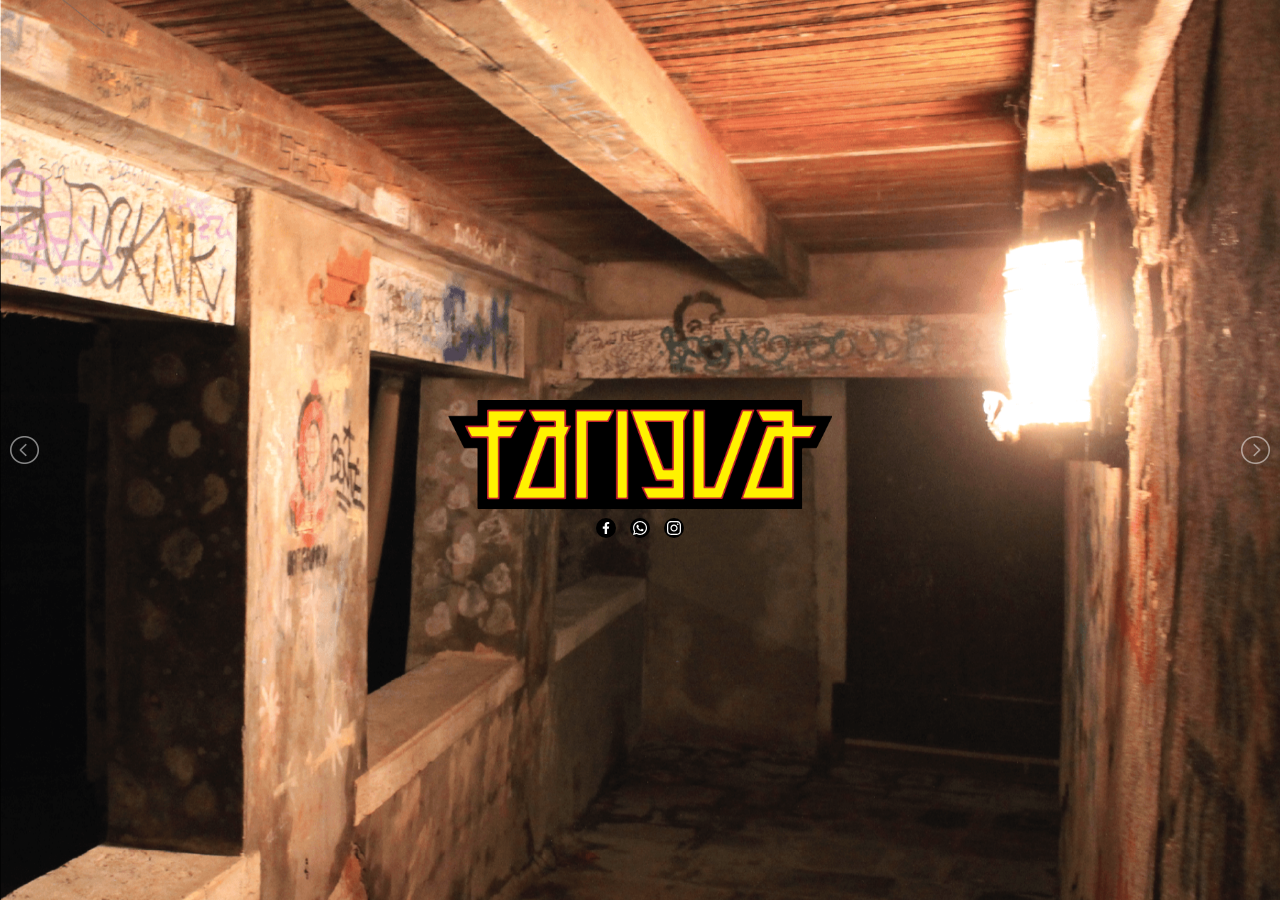
<file: index.html>
<!DOCTYPE html>
<html lang="es">

<head>
    <meta charset="UTF-8">
    <meta name="viewport" content="width=device-width, initial-scale=1.0">
    <link type="text/css" href="css/estilos.css" rel="stylesheet">
    <link rel="icon" type="image/png" href="images/favicon.png">
    <link rel="stylesheet" href="fonts/cour.ttf" />
    <link rel="stylesheet" href="fonts/courier-10-bt-bold.ttf" />
    <!--    LIGHTSLIDER-->
    <link type="text/css" href="css/lightslider.min.css" rel="stylesheet">
    <script type="text/javascript" src="js/all.min.js"></script>
    <script type="text/javascript" src="js/jquery-3.4.1.min.js"></script>
    <script type="text/javascript" src="js/lightslider.min.js"></script>
    <script type="text/javascript" src="js/custom.js"></script>

    <title>Farigua</title>
</head>

<body>

    <div class="banner">

        <div class="logo">
            <a href="proyectos.html"><img alt="farigua" src="images/logo.png"></a>
            <div class="redes-index">
                <a href="https://www.facebook.com/people/Farigua-Fernando/100008269743313" target="_blank"><i class="fab fa-facebook-f"></i></a>
                <a href="https://web.whatsapp.com/" target="_blank"><i class="fab fa-whatsapp"></i></a>
                <a href="https://www.instagram.com/?hl=es-la" target="_blank"><i class="fab fa-instagram"></i></a>
            </div>
        </div>

        <ul id="lightSlider">
            <li>
                <a href="#">
                    <div class="slide1">
                    </div>
                </a>
            </li>
            <li>
                <a href="#">
                    <div class="slide2">
                    </div>
                </a>
            </li>
            <li>
                <a href="#">
                    <div class="slide3">
                    </div>
                </a>
            </li>
            <li>
                <a href="#">
                    <div class="slide4">
                    </div>
                </a>
            </li>
        </ul>
    </div>

</body>

</html>
</file>
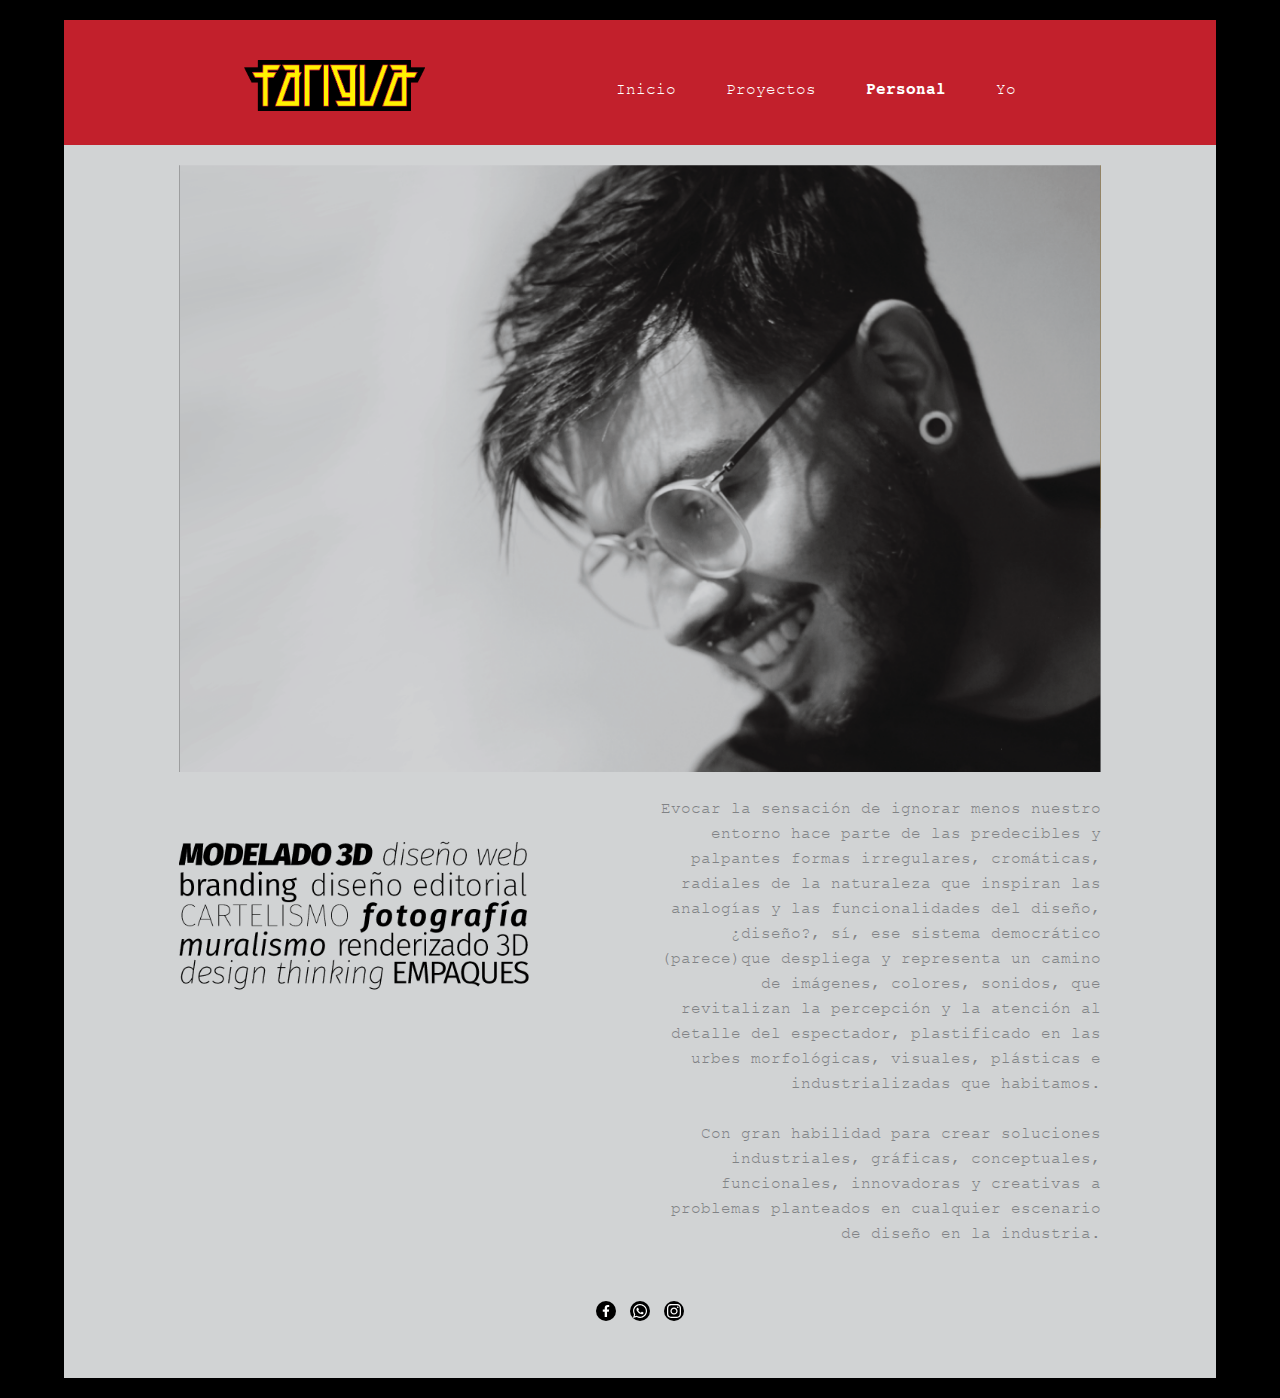
<file: personal.html>
<!DOCTYPE html>
<html lang="es">

<head>
    <meta charset="UTF-8">
    <meta name="viewport" content="width=device-width, initial-scale=1.0">
    <link type="text/css" href="css/estilos.css" rel="stylesheet">
    <link rel="icon" type="image/png" href="images/favicon.png">
    <!--    LIGHTSLIDER-->
    <link type="text/css" href="css/lightslider.min.css" rel="stylesheet">
    <script type="text/javascript" src="js/all.min.js"></script>
    <script type="text/javascript" src="js/jquery-3.4.1.min.js"></script>
    <script type="text/javascript" src="js/lightslider.min.js"></script>
    <script type="text/javascript" src="js/custom.js"></script>

    <title>Farigua</title>
</head>

<body>
    <div class="contenedor-proyectos">
        <header>
            <div class="logo-header">
                <a href="index.html"><img src="images/logo.png"></a>
            </div>
            <div class="menu">
                <ul>
                    <li><a href="index.html">Inicio </a></li>
                    <li><a href="proyectos.html"> Proyectos</a></li>
                    <li><a class="active" href="personal.html">Personal</a></li>
                    <li><a href="yo.html">Yo</a></li>
                </ul>
            </div>
        </header>
        <section class="contenedor1">
            <div class="foto1">
                <img src="images/foto1.png">
            </div>
            <div class="columna1 tags">
                <img src="images/tags.png" alt="Tags">
            </div>
            <div class="columna2 descripcion">
                Evocar la sensación de ignorar menos nuestro entorno hace parte de las predecibles y palpantes formas irregulares, cromáticas, radiales de la naturaleza que inspiran las analogías y las funcionalidades
                del diseño, ¿diseño?, sí, ese sistema democrático (parece)que despliega y representa un camino de imágenes, colores, sonidos, que revitalizan la percepción y la atención al detalle del espectador, plastificado en las urbes morfológicas, visuales, plásticas e industrializadas que habitamos.<br /><br />

                Con gran habilidad para crear soluciones industriales, gráficas, conceptuales, funcionales, innovadoras y creativas a problemas planteados en cualquier escenario de diseño en la industria.

            </div>
        </section>
        <footer>
            <div class="redes">
                <a href="https://www.facebook.com/people/Farigua-Fernando/100008269743313" target="_blank"><i class="fab fa-facebook-f"></i></a>
                <a href="https://web.whatsapp.com/" target="_blank"><i class="fab fa-whatsapp"></i></a>
                <a href="https://www.instagram.com/?hl=es-la" target="_blank"><i class="fab fa-instagram"></i></a>
            </div>
        </footer>
    </div>
</body>

</html>
</file>
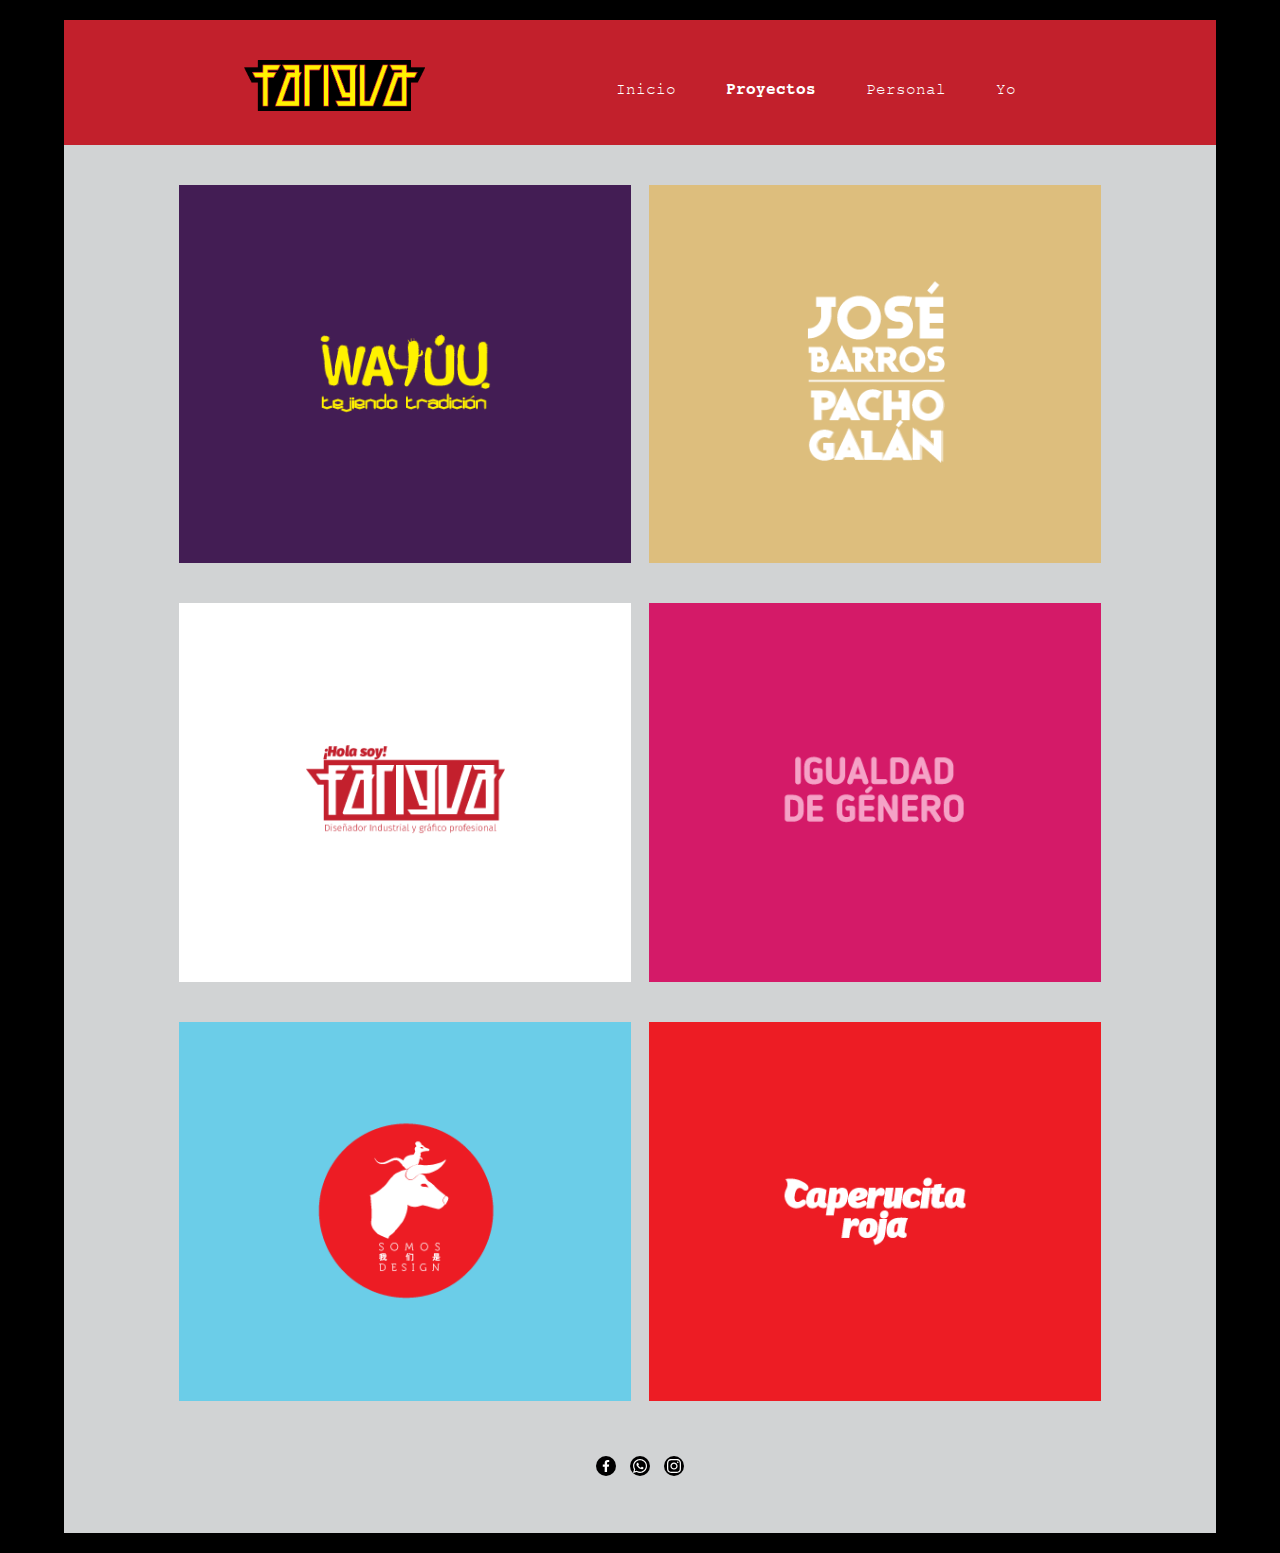
<file: proyectos.html>
<!DOCTYPE html>
<html lang="es">

<head>
    <meta charset="UTF-8">
    <meta name="viewport" content="width=device-width, initial-scale=1.0">
    <link type="text/css" href="css/estilos.css" rel="stylesheet">
    <link rel="icon" type="image/png" href="images/favicon.png">
    <!--    LIGHTSLIDER-->
    <link type="text/css" href="css/lightslider.min.css" rel="stylesheet">
    <script type="text/javascript" src="js/all.min.js"></script>
    <script type="text/javascript" src="js/jquery-3.4.1.min.js"></script>
    <script type="text/javascript" src="js/lightslider.min.js"></script>
    <script type="text/javascript" src="js/custom.js"></script>

    <title>Farigua</title>
</head>

<body>
    <div class="contenedor-proyectos">
        <header>
            <div class="logo-header">
                <a href="index.html"><img src="images/logo.png"></a>
            </div>
            <div class="menu">
                <ul>
                    <li><a href="index.html">Inicio </a></li>
                    <li><a class="active" href="proyectos.html"> Proyectos</a></li>
                    <li><a href="personal.html">Personal</a></li>
                    <li><a href="yo.html">Yo</a></li>
                </ul>
            </div>
        </header>
        <section class="contenedor1">
            <div class="columna1 trabajo1">
                <a href="trabajo1.html"><img src="images/proyectos/wayuu-portada.png" alt="Wayuu"></a>
            </div>
            <div class="columna2 trabajo2">
                <a href="trabajo2.html"> <img src="images/proyectos/discos-portada.png" alt="José Barros"></a>
            </div>
            <div class="columna1 trabajo3">
                <a href="trabajo3.html"> <img src="images/proyectos/logo-portada.png" alt="Farigua"></a>
            </div>
            <div class="columna2 trabajo4">
                <a href="trabajo4.html"><img src="images/proyectos/igualdad-potada.png" alt="Igualdad"></a>
            </div>
            <div class="columna1 trabajo5">
                <a href="trabajo5.html"> <img src="images/proyectos/bolsos-portada.png" alt="Bolsos"></a>
            </div>
            <div class="columna2 trabajo6">
                <a href="trabajo6.html"> <img src="images/proyectos/caperucita-portada.png" alt="Caperucita"></a>
            </div>
        </section>
        <footer>
            <div class="redes">
                <a href="https://www.facebook.com/people/Farigua-Fernando/100008269743313" target="_blank"><i class="fab fa-facebook-f"></i></a>
                <a href="https://web.whatsapp.com/" target="_blank"><i class="fab fa-whatsapp"></i></a>
                <a href="https://www.instagram.com/?hl=es-la" target="_blank"><i class="fab fa-instagram"></i></a>
            </div>
        </footer>
    </div>
</body>

</html>
</file>
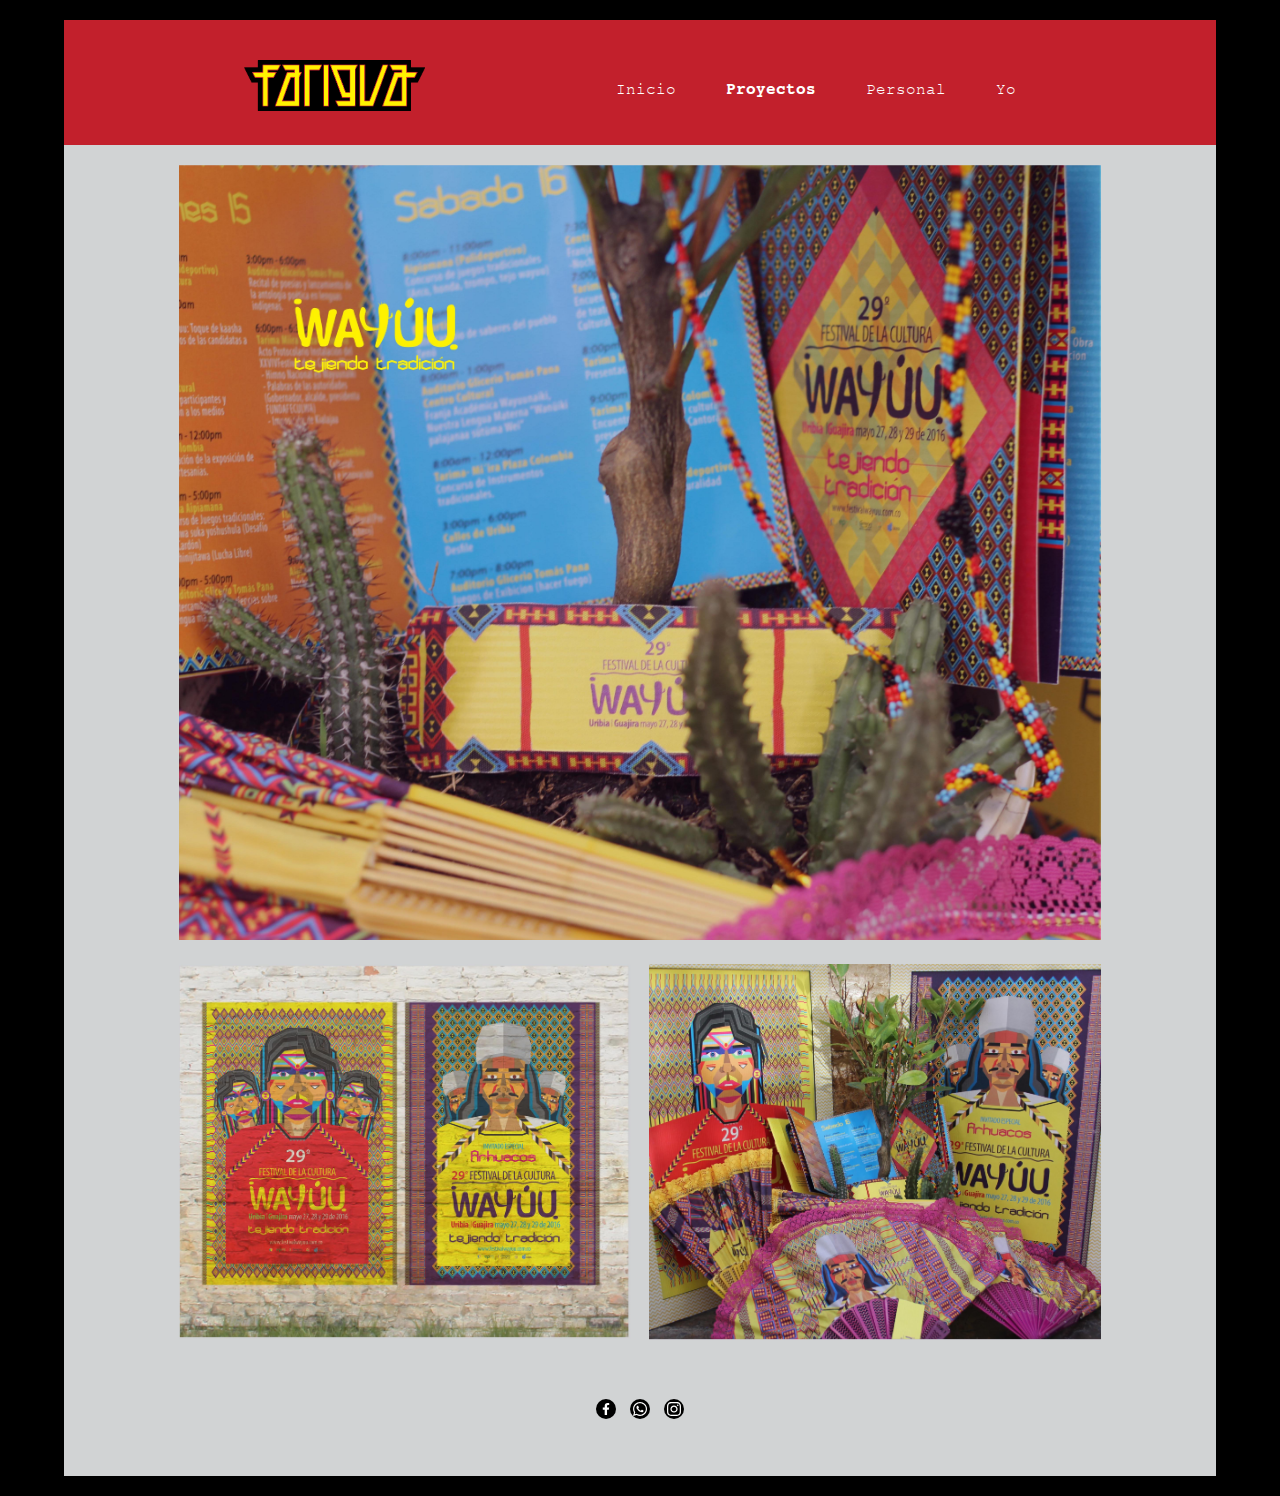
<file: trabajo1.html>
<!DOCTYPE html>
<html lang="es">

<head>
    <meta charset="UTF-8">
    <meta name="viewport" content="width=device-width, initial-scale=1.0">
    <link type="text/css" href="css/estilos.css" rel="stylesheet">
    <link rel="icon" type="image/png" href="images/favicon.png">
    <!--    LIGHTSLIDER-->
    <link type="text/css" href="css/lightslider.min.css" rel="stylesheet">
    <script type="text/javascript" src="js/all.min.js"></script>
    <script type="text/javascript" src="js/jquery-3.4.1.min.js"></script>
    <script type="text/javascript" src="js/lightslider.min.js"></script>
    <script type="text/javascript" src="js/custom.js"></script>

    <title>Farigua</title>
</head>

<body>
    <div class="contenedor-proyectos">
        <header>
            <div class="logo-header">
                <a href="index.html"><img src="images/logo.png"></a>
            </div>
            <div class="menu">
                <ul>
                    <li><a href="index.html">Inicio </a></li>
                    <li><a class="active" href="proyectos.html"> Proyectos</a></li>
                    <li><a href="personal.html">Personal</a></li>
                    <li><a href="yo.html">Yo</a></li>
                </ul>
            </div>
        </header>
        <section class="contenedor1">
            <div class="imagengrande1">
                <img src="images/proyectos/wayyuu001.jpg">
            </div>
            <div class="columna1 muestra1">
                <img src="images/proyectos/wayyuu002.jpg" alt="Wayuu">
            </div>
            <div class="columna2 muestra2">
                <img src="images/proyectos/wayyuu003.jpg" alt="Wayuu">
            </div>
        </section>
        <footer>
            <div class="redes">
                <a href="https://www.facebook.com/people/Farigua-Fernando/100008269743313" target="_blank"><i class="fab fa-facebook-f"></i></a>
                <a href="https://web.whatsapp.com/" target="_blank"><i class="fab fa-whatsapp"></i></a>
                <a href="https://www.instagram.com/?hl=es-la" target="_blank"><i class="fab fa-instagram"></i></a>
            </div>
        </footer>
    </div>
</body>

</html>
</file>
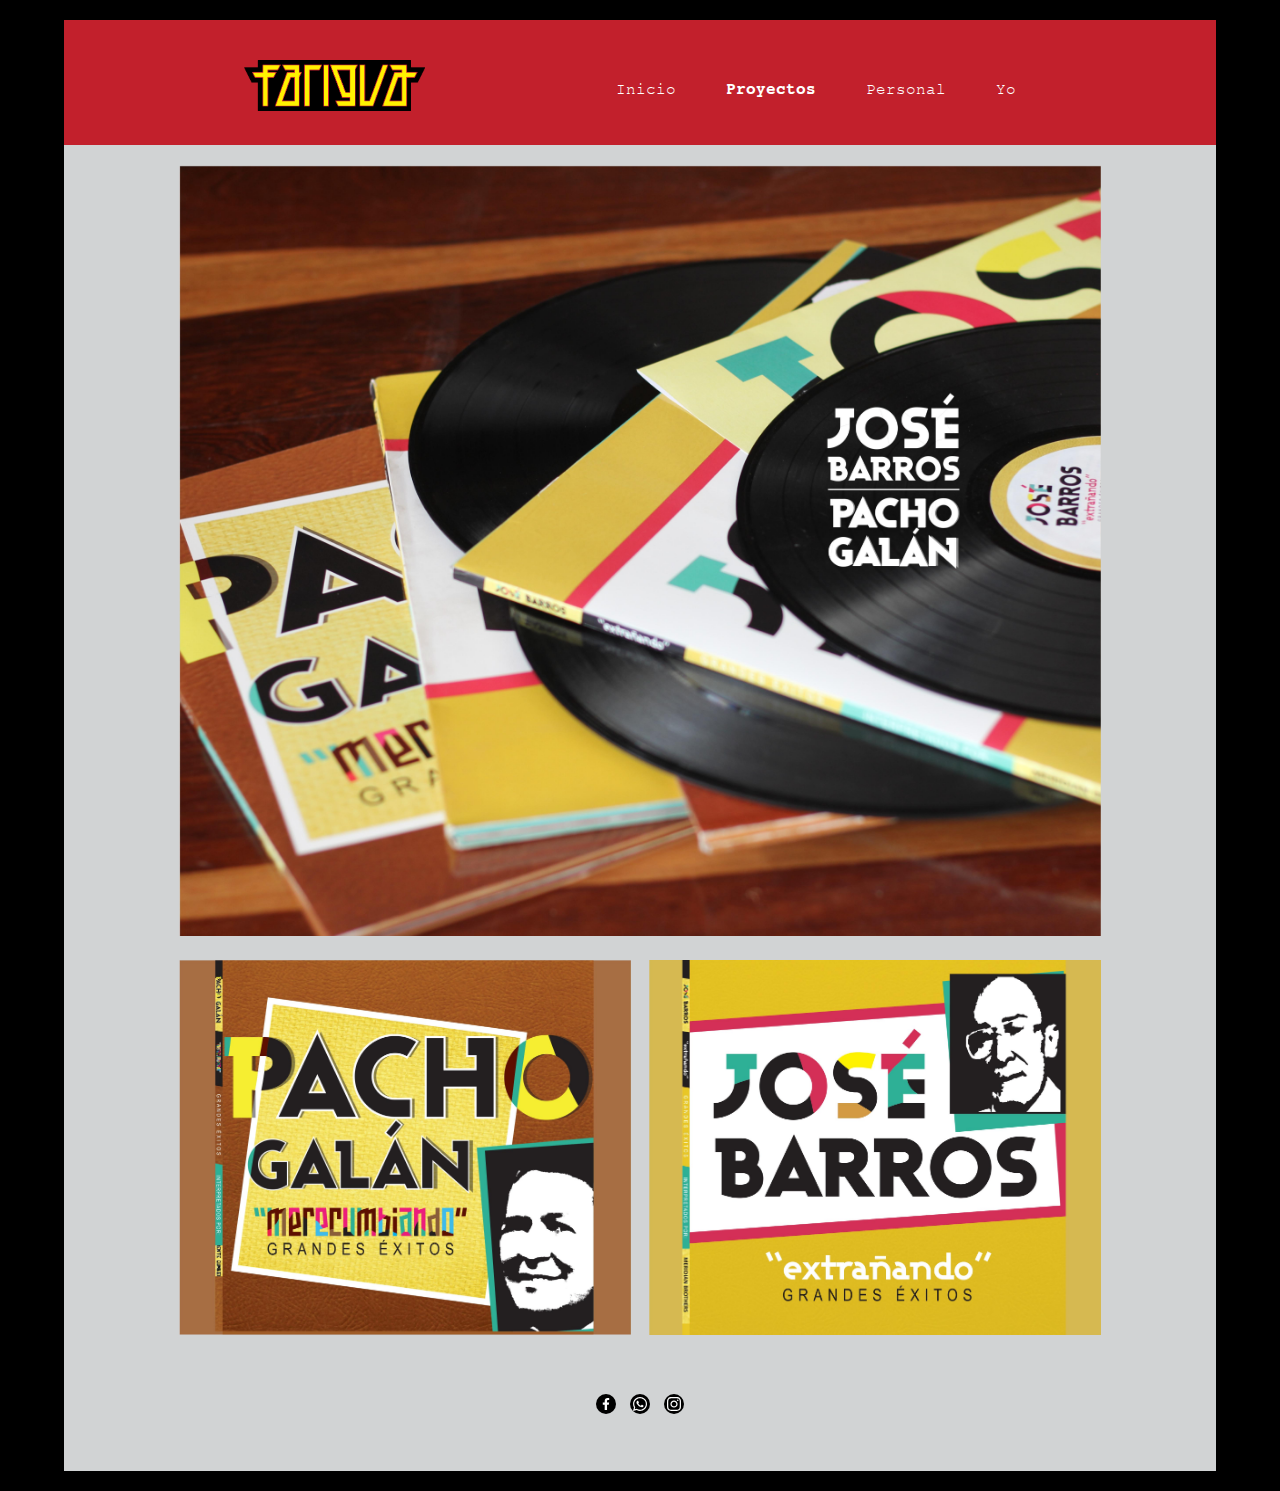
<file: trabajo2.html>
<!DOCTYPE html>
<html lang="es">

<head>
    <meta charset="UTF-8">
    <meta name="viewport" content="width=device-width, initial-scale=1.0">
    <link type="text/css" href="css/estilos.css" rel="stylesheet">
    <link rel="icon" type="image/png" href="images/favicon.png">
    <!--    LIGHTSLIDER-->
    <link type="text/css" href="css/lightslider.min.css" rel="stylesheet">
    <script type="text/javascript" src="js/all.min.js"></script>
    <script type="text/javascript" src="js/jquery-3.4.1.min.js"></script>
    <script type="text/javascript" src="js/lightslider.min.js"></script>
    <script type="text/javascript" src="js/custom.js"></script>

    <title>Farigua</title>
</head>

<body>
    <div class="contenedor-proyectos">
        <header>
            <div class="logo-header">
                <a href="index.html"><img src="images/logo.png"></a>
            </div>
            <div class="menu">
                <ul>
                    <li><a href="index.html">Inicio </a></li>
                    <li><a class="active" href="proyectos.html"> Proyectos</a></li>
                    <li><a href="personal.html">Personal</a></li>
                    <li><a href="yo.html">Yo</a></li>
                </ul>
            </div>
        </header>
        <section class="contenedor1">
            <div class="imagengrande2">
                <img src="images/proyectos/discos001.jpg">
            </div>
            <div class="columna1 muestra1-proy2">
                <img src="images/proyectos/discos002.jpg" alt="discos">
            </div>
            <div class="columna2 muestra2-proy2">
                <img src="images/proyectos/discos003.jpg" alt="discos">
            </div>
        </section>
        <footer>
            <div class="redes">
                <a href="https://www.facebook.com/people/Farigua-Fernando/100008269743313" target="_blank"><i class="fab fa-facebook-f"></i></a>
                <a href="https://web.whatsapp.com/" target="_blank"><i class="fab fa-whatsapp"></i></a>
                <a href="https://www.instagram.com/?hl=es-la" target="_blank"><i class="fab fa-instagram"></i></a>
            </div>
        </footer>
    </div>
</body>

</html>
</file>
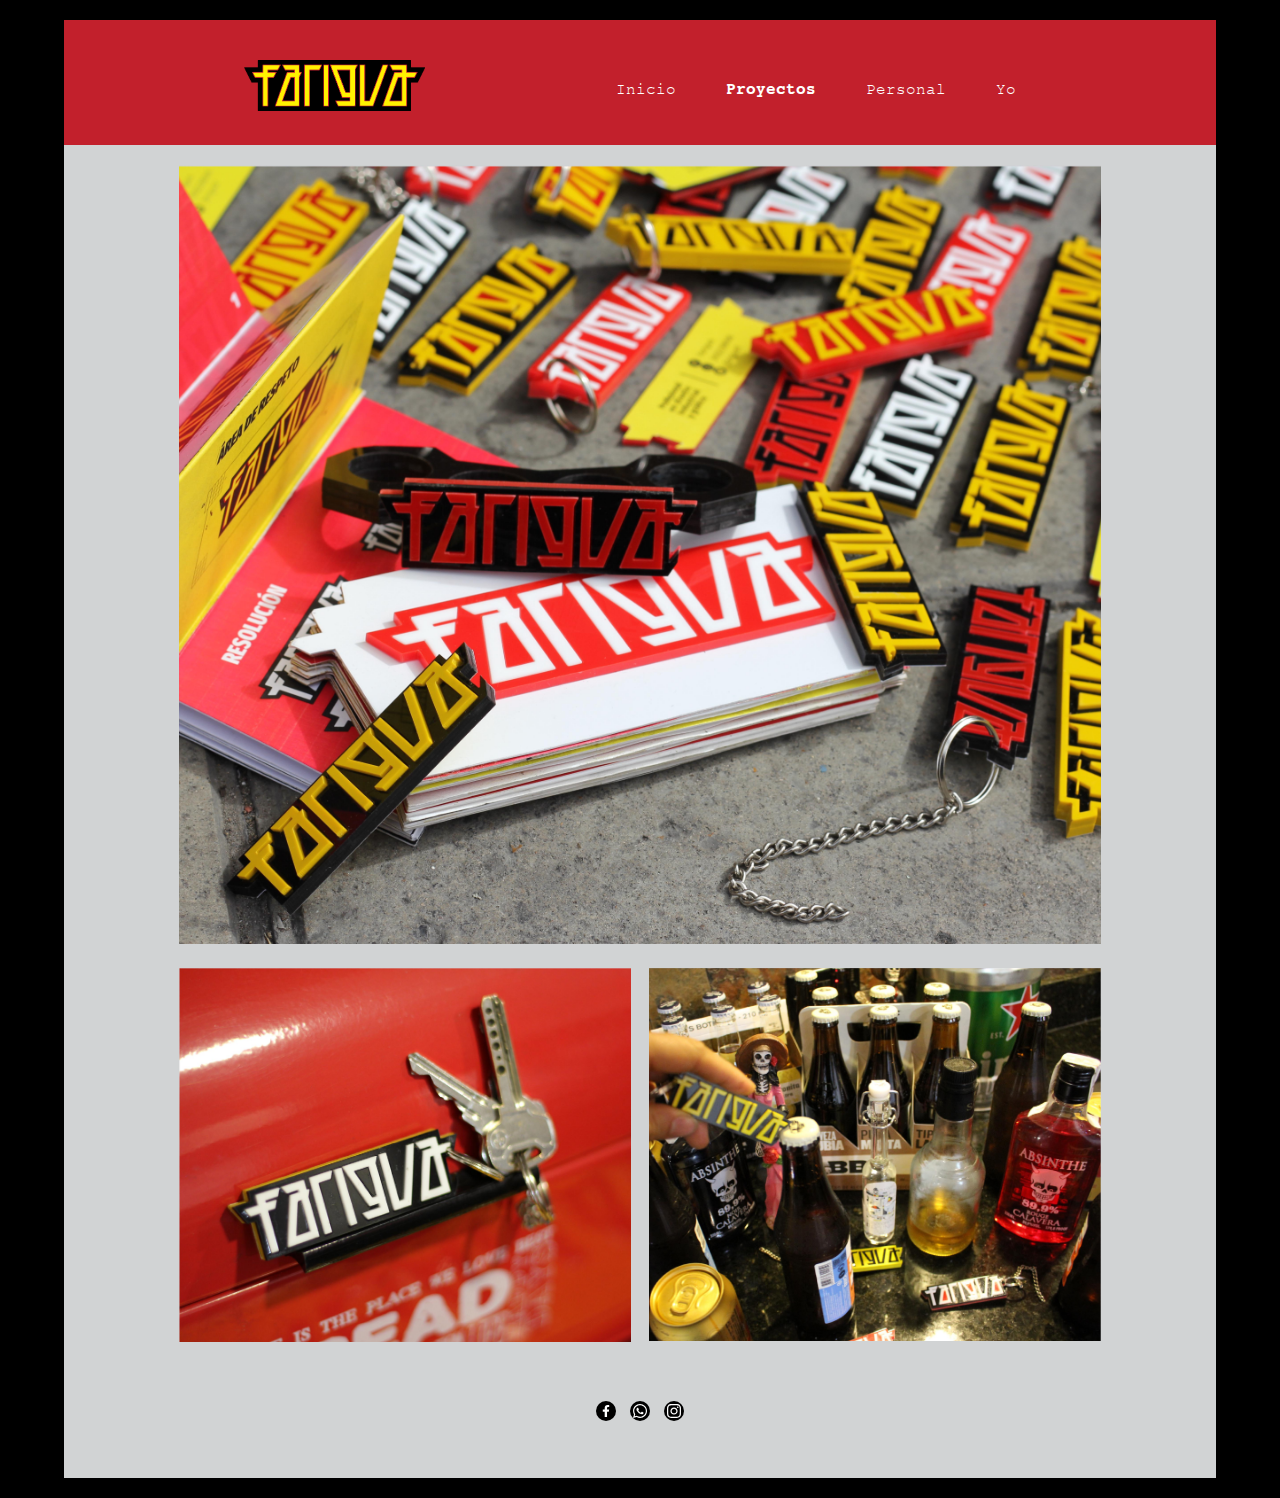
<file: trabajo3.html>
<!DOCTYPE html>
<html lang="es">

<head>
    <meta charset="UTF-8">
    <meta name="viewport" content="width=device-width, initial-scale=1.0">
    <link type="text/css" href="css/estilos.css" rel="stylesheet">
    <link rel="icon" type="image/png" href="images/favicon.png">
    <!--    LIGHTSLIDER-->
    <link type="text/css" href="css/lightslider.min.css" rel="stylesheet">
    <script type="text/javascript" src="js/all.min.js"></script>
    <script type="text/javascript" src="js/jquery-3.4.1.min.js"></script>
    <script type="text/javascript" src="js/lightslider.min.js"></script>
    <script type="text/javascript" src="js/custom.js"></script>

    <title>Farigua</title>
</head>

<body>
    <div class="contenedor-proyectos">
        <header>
            <div class="logo-header">
                <a href="index.html"><img src="images/logo.png"></a>
            </div>
            <div class="menu">
                <ul>
                    <li><a href="index.html">Inicio </a></li>
                    <li><a class="active" href="proyectos.html"> Proyectos</a></li>
                    <li><a href="personal.html">Personal</a></li>
                    <li><a href="yo.html">Yo</a></li>
                </ul>
            </div>
        </header>
        <section class="contenedor1">
            <div class="imagengrande3">
                <img src="images/proyectos/farigua001.jpg">
            </div>
            <div class="columna1 muestra1-proy3">
                <img src="images/proyectos/farigua002.jpg">
            </div>
            <div class="columna2 muestra2-proy3">
                <img src="images/proyectos/farigua003.jpg">
            </div>
        </section>
        <footer>
            <div class="redes">
                <a href="https://www.facebook.com/people/Farigua-Fernando/100008269743313" target="_blank"><i class="fab fa-facebook-f"></i></a>
                <a href="https://web.whatsapp.com/" target="_blank"><i class="fab fa-whatsapp"></i></a>
                <a href="https://www.instagram.com/?hl=es-la" target="_blank"><i class="fab fa-instagram"></i></a>
            </div>
        </footer>
    </div>
</body></html>
</file>
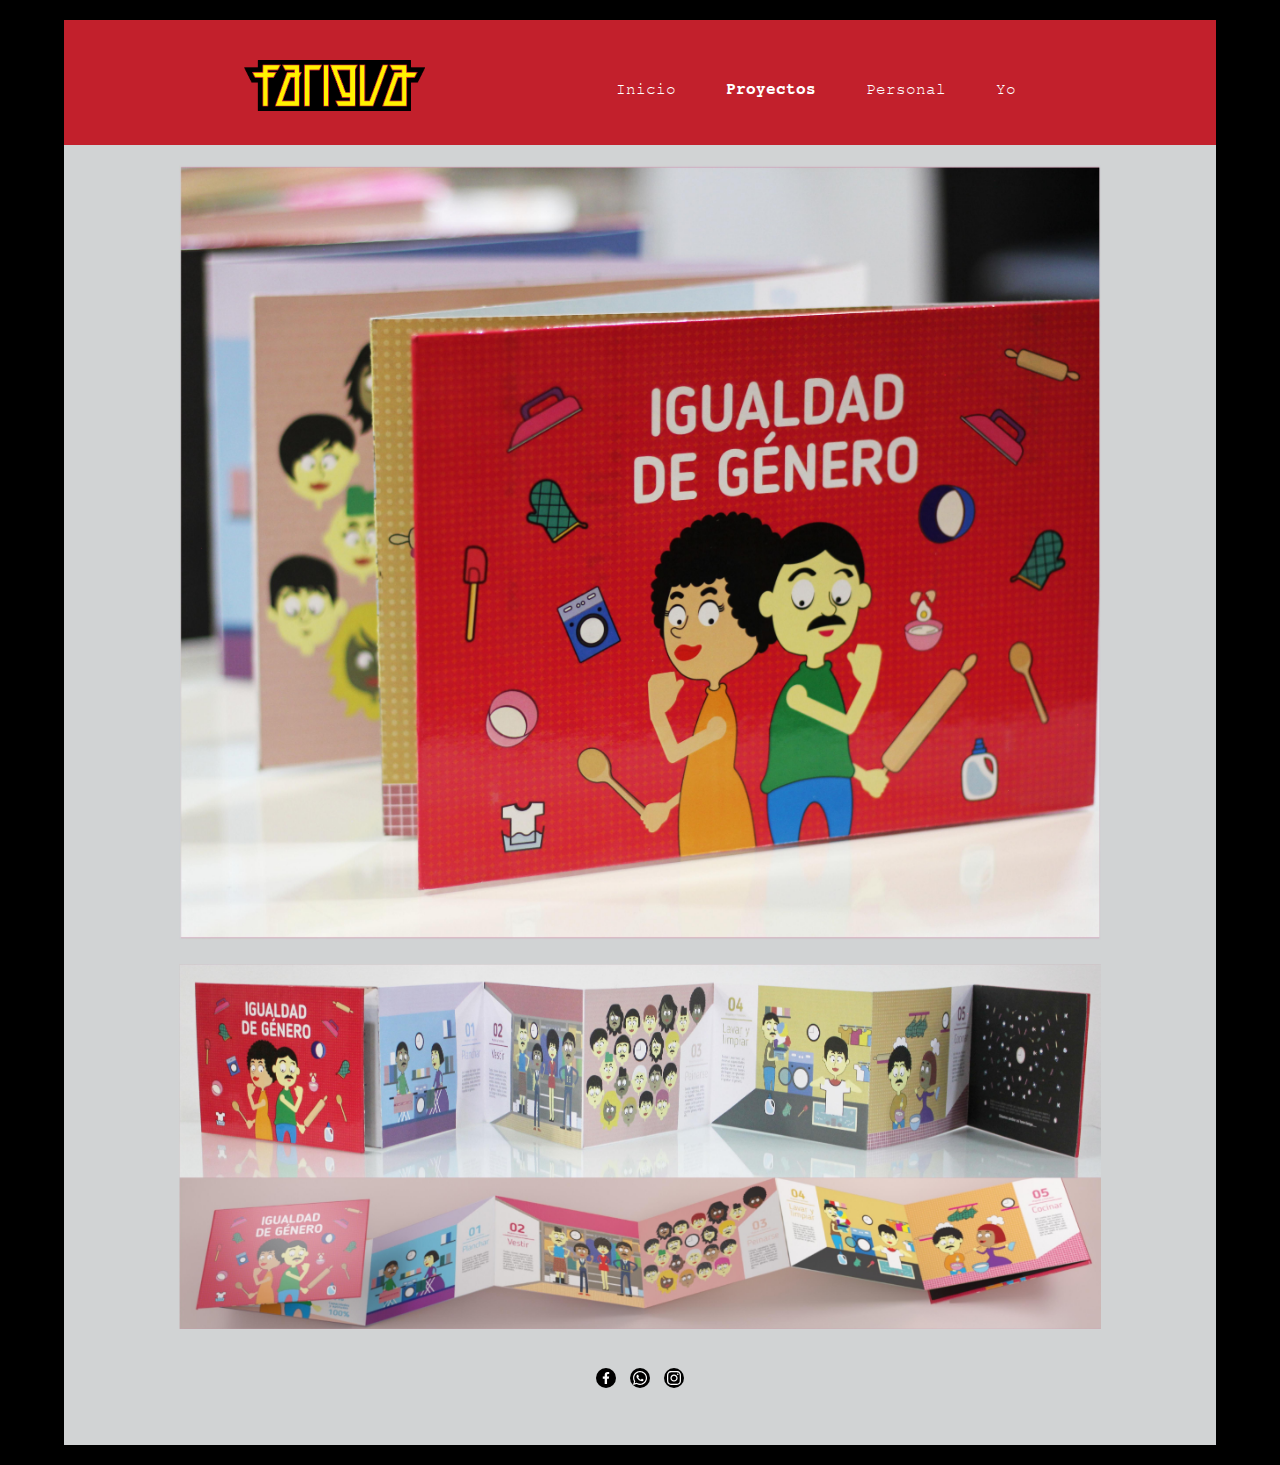
<file: trabajo4.html>
<!DOCTYPE html>
<html lang="es">

<head>
    <meta charset="UTF-8">
    <meta name="viewport" content="width=device-width, initial-scale=1.0">
    <link type="text/css" href="css/estilos.css" rel="stylesheet">
    <link rel="icon" type="image/png" href="images/favicon.png">
    <!--    LIGHTSLIDER-->
    <link type="text/css" href="css/lightslider.min.css" rel="stylesheet">
    <script type="text/javascript" src="js/all.min.js"></script>
    <script type="text/javascript" src="js/jquery-3.4.1.min.js"></script>
    <script type="text/javascript" src="js/lightslider.min.js"></script>
    <script type="text/javascript" src="js/custom.js"></script>

    <title>Farigua</title>
</head>

<body>
    <div class="contenedor-proyectos">
        <header>
            <div class="logo-header">
                <a href="index.html"><img src="images/logo.png"></a>
            </div>
            <div class="menu">
                <ul>
                    <li><a href="index.html">Inicio </a></li>
                    <li><a class="active" href="proyectos.html"> Proyectos</a></li>
                    <li><a href="personal.html">Personal</a></li>
                    <li><a href="yo.html">Yo</a></li>
                </ul>
            </div>
        </header>
        <section class="contenedor1">
            <div class="imagengrande4">
                <img src="images/proyectos/igualdad001.jpg">
            </div>
            <div class="imagen-ancha">
                <img src="images/proyectos/igualdad002.jpg">
            </div>
        </section>
        <footer>
            <div class="redes">
                <a href="https://www.facebook.com/people/Farigua-Fernando/100008269743313" target="_blank"><i class="fab fa-facebook-f"></i></a>
                <a href="https://web.whatsapp.com/" target="_blank"><i class="fab fa-whatsapp"></i></a>
                <a href="https://www.instagram.com/?hl=es-la" target="_blank"><i class="fab fa-instagram"></i></a>
            </div>
        </footer>
    </div>
</body></html>
</file>
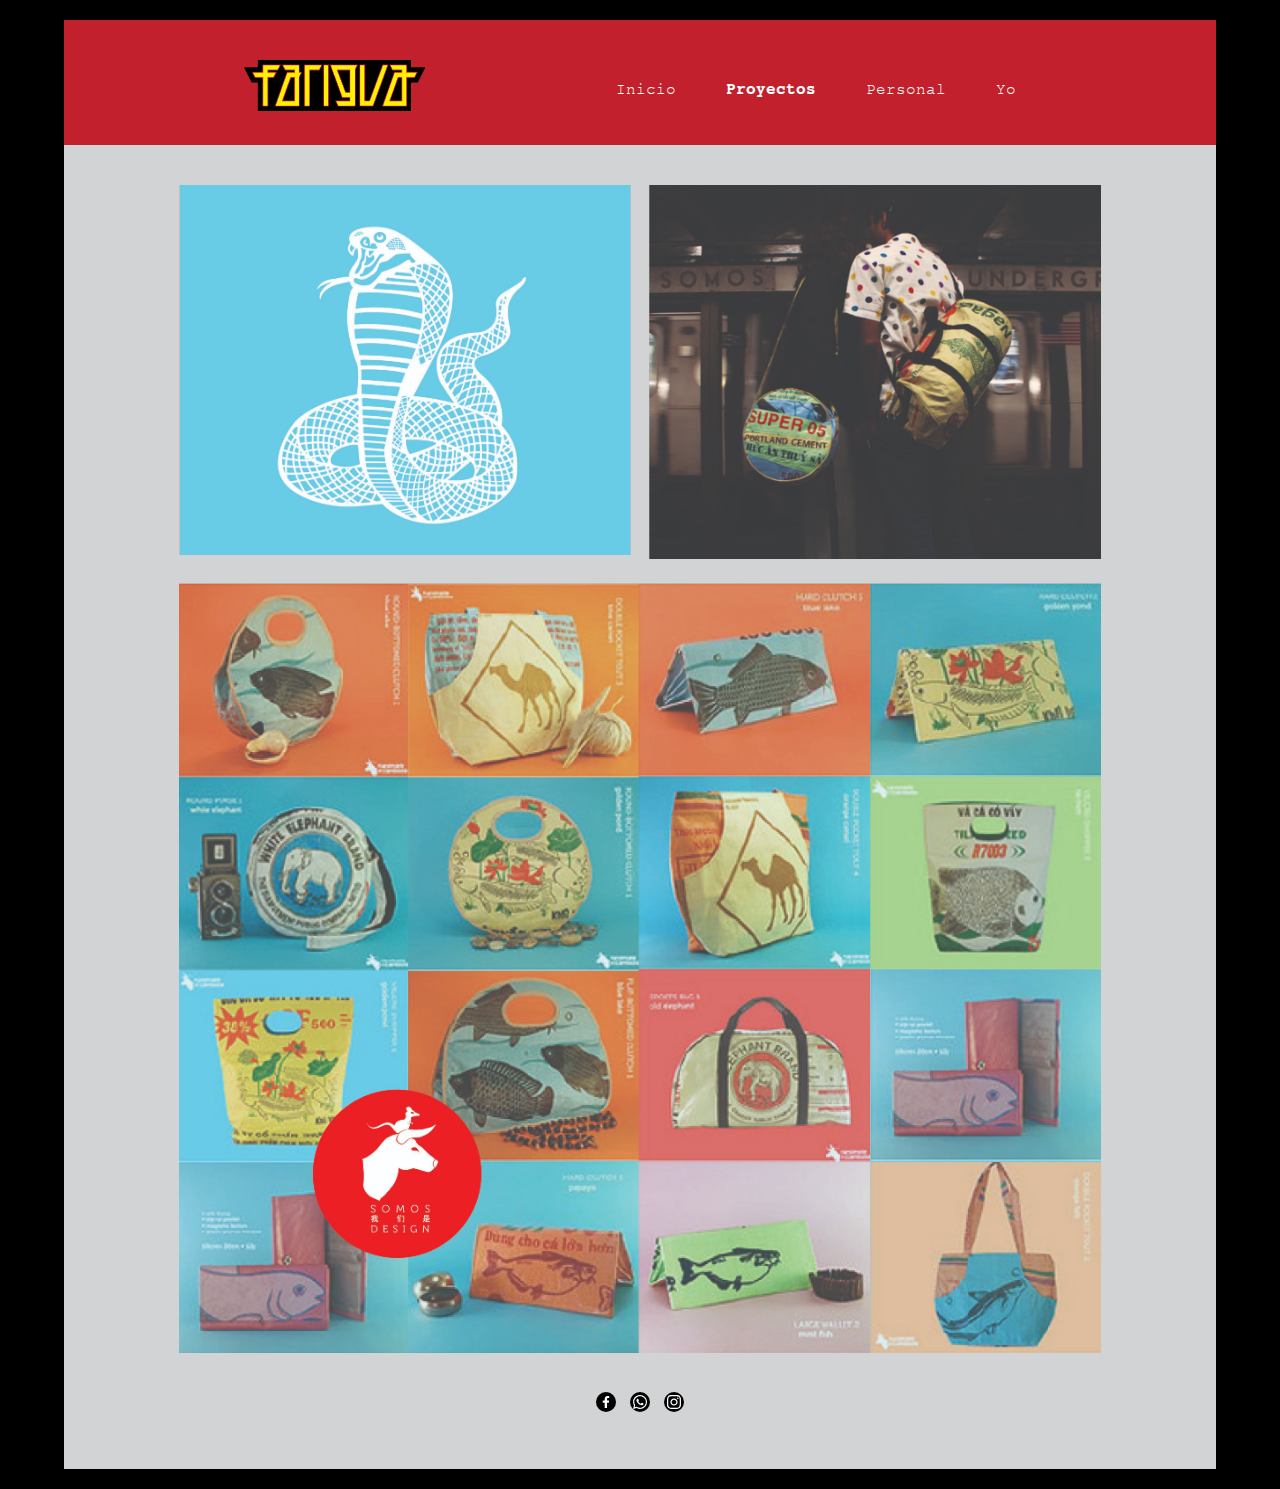
<file: trabajo5.html>
<!DOCTYPE html>
<html lang="es">

<head>
    <meta charset="UTF-8">
    <meta name="viewport" content="width=device-width, initial-scale=1.0">
    <link type="text/css" href="css/estilos.css" rel="stylesheet">
    <link rel="icon" type="image/png" href="images/favicon.png">
    <!--    LIGHTSLIDER-->
    <link type="text/css" href="css/lightslider.min.css" rel="stylesheet">
    <script type="text/javascript" src="js/all.min.js"></script>
    <script type="text/javascript" src="js/jquery-3.4.1.min.js"></script>
    <script type="text/javascript" src="js/lightslider.min.js"></script>
    <script type="text/javascript" src="js/custom.js"></script>

    <title>Farigua</title>
</head>

<body>
    <div class="contenedor-proyectos">
        <header>
            <div class="logo-header">
                <a href="index.html"><img src="images/logo.png"></a>
            </div>
            <div class="menu">
                <ul>
                    <li><a href="index.html">Inicio </a></li>
                    <li><a class="active" href="proyectos.html"> Proyectos</a></li>
                    <li><a href="personal.html">Personal</a></li>
                    <li><a href="yo.html">Yo</a></li>
                </ul>
            </div>
        </header>
        <section class="contenedor1">
            <div class="columna1 muestra1-proy5">
                <img src="images/proyectos/somos002.jpg" alt="bolsos">
            </div>
            <div class="columna2 muestra2-proy5">
                <img src="images/proyectos/somos003.jpg" alt="bolsos">
            </div>
            <div class="limpiar"></div>
            <div class="imagengrande5">
                <img src="images/proyectos/somos001.jpg">
            </div>
        </section>
        <div class="redes">
            <a href="https://www.facebook.com/people/Farigua-Fernando/100008269743313" target="_blank"><i class="fab fa-facebook-f"></i></a>
            <a href="https://web.whatsapp.com/" target="_blank"><i class="fab fa-whatsapp"></i></a>
            <a href="https://www.instagram.com/?hl=es-la" target="_blank"><i class="fab fa-instagram"></i></a>
        </div>
    </div>
</body>

</html>
</file>
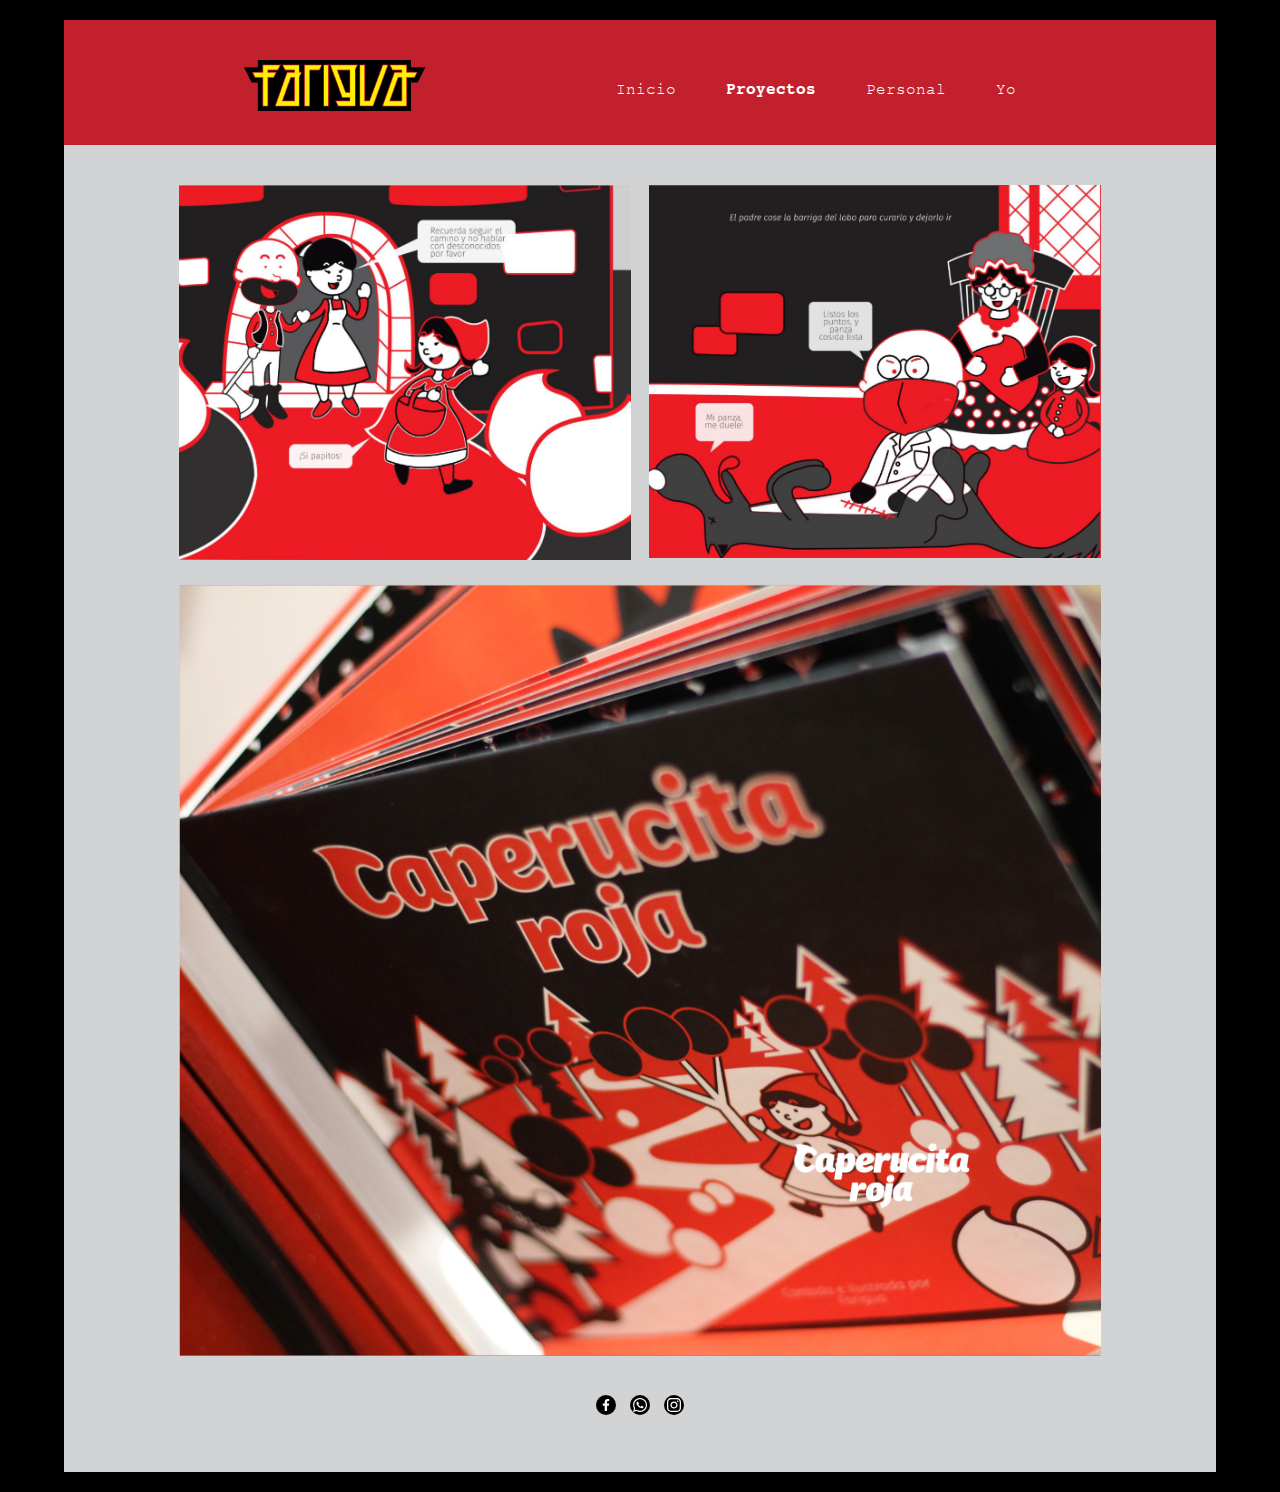
<file: trabajo6.html>
<!DOCTYPE html>
<html lang="es">

<head>
    <meta charset="UTF-8">
    <meta name="viewport" content="width=device-width, initial-scale=1.0">
    <link type="text/css" href="css/estilos.css" rel="stylesheet">
    <link rel="icon" type="image/png" href="images/favicon.png">
    <!--    LIGHTSLIDER-->
    <link type="text/css" href="css/lightslider.min.css" rel="stylesheet">
    <script type="text/javascript" src="js/all.min.js"></script>
    <script type="text/javascript" src="js/jquery-3.4.1.min.js"></script>
    <script type="text/javascript" src="js/lightslider.min.js"></script>
    <script type="text/javascript" src="js/custom.js"></script>

    <title>Farigua</title>
</head>

<body>
    <div class="contenedor-proyectos">
        <header>
            <div class="logo-header">
                <a href="index.html"><img src="images/logo.png"></a>
            </div>
            <div class="menu">
                <ul>
                    <li><a href="index.html">Inicio </a></li>
                    <li><a class="active" href="proyectos.html"> Proyectos</a></li>
                    <li><a href="personal.html">Personal</a></li>
                    <li><a href="yo.html">Yo</a></li>
                </ul>
            </div>
        </header>
        <section class="contenedor1">
            <div class="columna1 muestra1-proy6">
                <img src="images/proyectos/cape002.jpg" alt="caperucita">
            </div>
            <div class="columna2 muestra2-proy6">
                <img src="images/proyectos/cape003.jpg" alt="caperucita">
            </div>
            <div class="limpiar"></div>
            <div class="imagengrande6">
                <img src="images/proyectos/cape001.jpg">
            </div>
        </section>
        <footer>
            <div class="redes">
                <a href="https://www.facebook.com/people/Farigua-Fernando/100008269743313" target="_blank"><i class="fab fa-facebook-f"></i></a>
                <a href="https://web.whatsapp.com/" target="_blank"><i class="fab fa-whatsapp"></i></a>
                <a href="https://www.instagram.com/?hl=es-la" target="_blank"><i class="fab fa-instagram"></i></a>
            </div>
        </footer>
    </div>
</body>

</html>
</file>
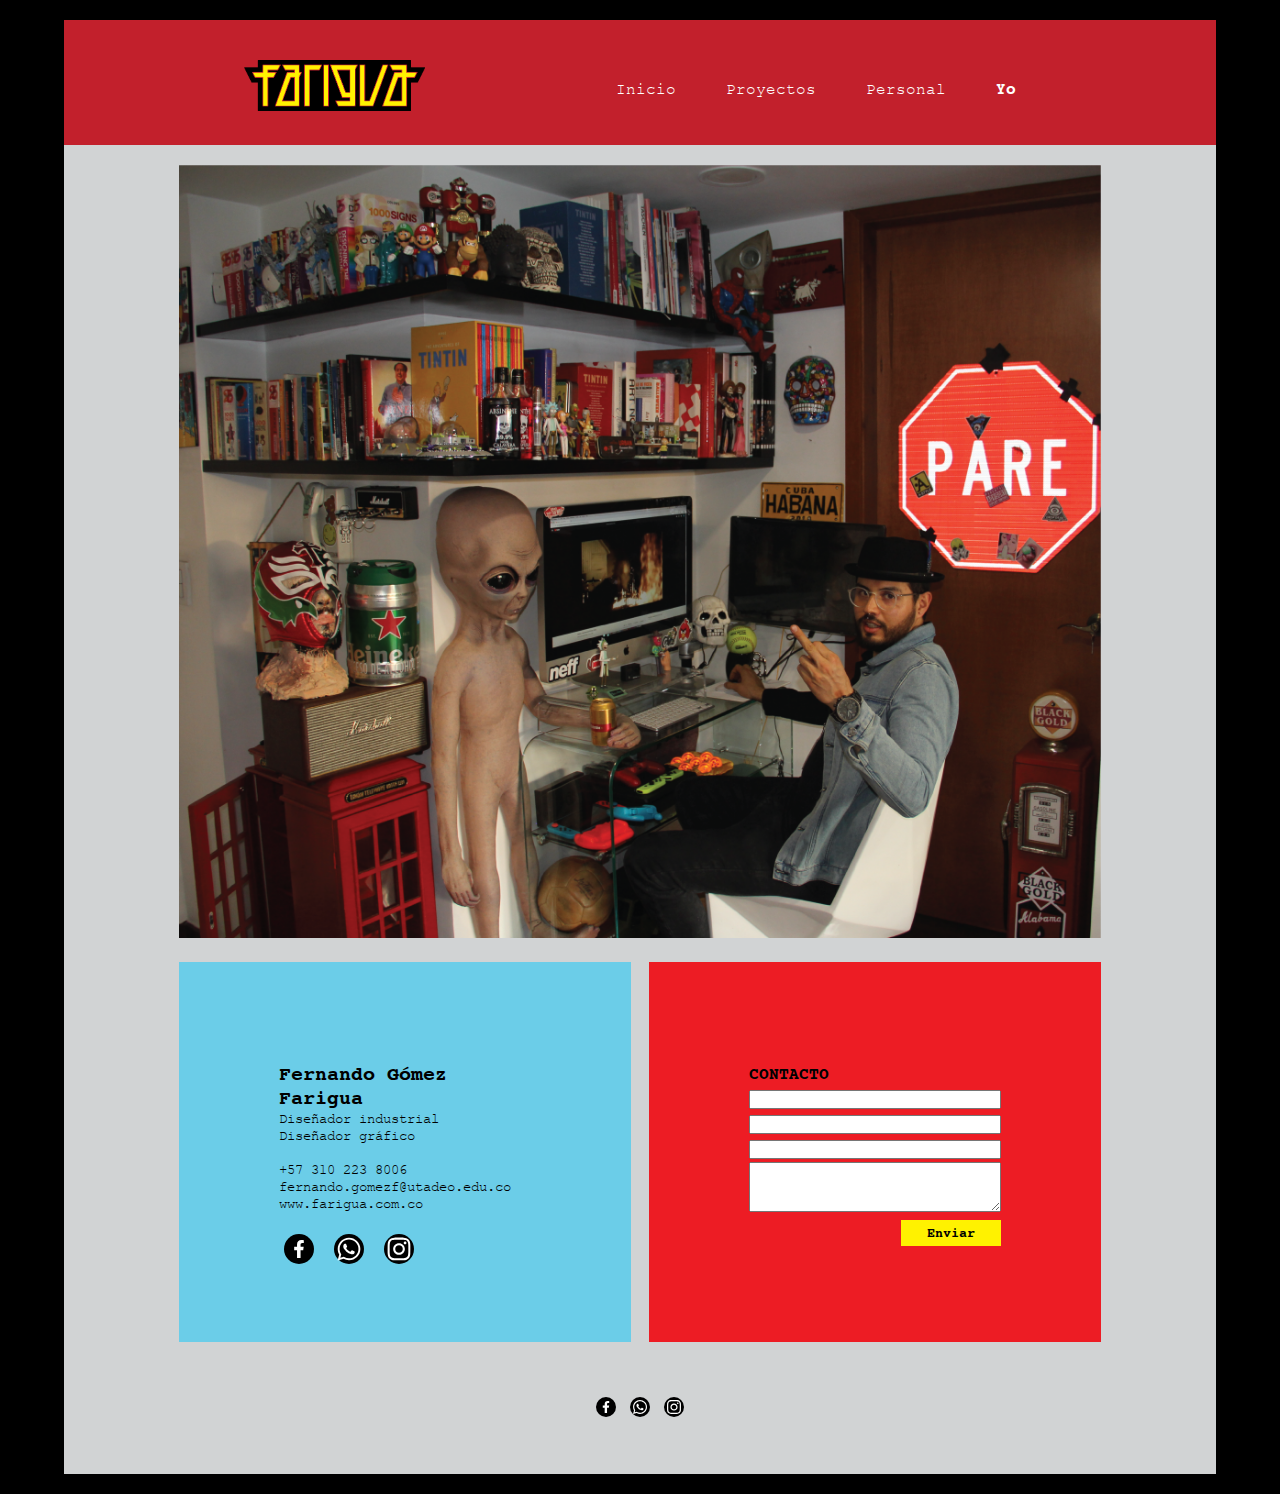
<file: yo.html>
<!DOCTYPE html>
<html lang="es">

<head>
    <meta charset="UTF-8">
    <meta name="viewport" content="width=device-width, initial-scale=1.0">
    <link type="text/css" href="css/estilos.css" rel="stylesheet">
    <link rel="icon" type="image/png" href="images/favicon.png">
    <!--    LIGHTSLIDER-->
    <link type="text/css" href="css/lightslider.min.css" rel="stylesheet">
    <script type="text/javascript" src="js/all.min.js"></script>
    <script type="text/javascript" src="js/jquery-3.4.1.min.js"></script>
    <script type="text/javascript" src="js/lightslider.min.js"></script>
    <script type="text/javascript" src="js/custom.js"></script>

    <title>Farigua</title>
</head>

<body>
    <div class="contenedor-proyectos">
        <header>
            <div class="logo-header">
                <a href="index.html"><img src="images/logo.png"></a>
            </div>
            <div class="menu">
                <ul>
                    <li><a href="index.html">Inicio </a></li>
                    <li><a href="proyectos.html"> Proyectos</a></li>
                    <li><a href="personal.html">Personal</a></li>
                    <li><a class="active" href="yo.html">Yo</a></li>
                </ul>
            </div>
        </header>
        <section class="contenedor1">
            <div class="foto2">
                <img src="images/foto2.png">
            </div>
            <div class="columna1 datos">
                <h2>
                    Fernando Gómez Farigua
                </h2>
                <p>
                    Diseñador industrial<br />
                    Diseñador gráfico<br /><br />
                    +57 310 223 8006<br />
                    <span>
                        fernando.gomezf@utadeo.edu.co<br />
                        www.farigua.com.co<br /><br />
                    </span>
                </p>
                <ul class="redes">
                    <li><a href="https://www.facebook.com/people/Farigua-Fernando/100008269743313" target="_blank"><i class="fab fa-facebook-f"></i></a></li>
                    <li><a href="https://web.whatsapp.com/" target="_blank"><i class="fab fa-whatsapp"></i></a></li>
                    <li><a href="https://www.instagram.com/?hl=es-la" target="_blank"><i class="fab fa-instagram"></i></a></li>
                </ul>
            </div>
            <div class="columna2 formulario">
                <form>
                    <label for="Name">CONTACTO</label>
                    <input type="text" id="fname" name="Nombre" placeholder="" maxlength="30">
                    <input type="text" id="lname" , name="Empresa" placeholder="" maxlength="30">
                    <input type="text" id="fname" , name="Ciudad" placeholder="" maxlength="30">
                    <textarea id="subject" name="subject" placeholder="" style="height:50px"></textarea>

                    <input type="submit" value="Enviar">
                </form>
            </div>
        </section>
        <footer>
            <div class="redes">
                <a href="https://www.facebook.com/people/Farigua-Fernando/100008269743313" target="_blank"><i class="fab fa-facebook-f"></i></a>
                <a href="https://web.whatsapp.com/" target="_blank"><i class="fab fa-whatsapp"></i></a>
                <a href="https://www.instagram.com/?hl=es-la" target="_blank"><i class="fab fa-instagram"></i></a>
            </div>
        </footer>
    </div>
</body>

</html>
</file>
<file: css/estilos.css>
@charset "UTF-8";

* {
    margin: 0;
    padding: 0;
    -webkit-box-sizing: border-box;
    box-sizing: border-box;
}

a {
    text-decoration: none;
}

body {
    background-color: black;
}

/*FUENTES*/
@font-face {
    font-family: "cuerier";
    src: url("../fonts/cour.ttf");
}

@font-face {
    font-family: "cuerier-bold";
    src: url("../fonts/courier-10-bt-bold.ttf");
}

/*Finaliza FUENTES*/


/*banner*/
.logo {
    position: absolute;
    z-index: 200;
    top: 50%;
    margin-top: -50px;
    width: 100%;
    text-align: center;
    z-index: 100;
}

.logo img {
    width: 30%;
}

.redes-index .fa-facebook-f,
.redes-index .fa-whatsapp,
.redes-index .fa-instagram {
    color: white;
    background: black;
    border-radius: 50%;
    width: 20px;
    height: 20px;
    padding: 2px;
    margin: 5px
}

.redes-index .fa-facebook-f {
    padding: 4px;
}

.redes-index .fa-facebook-f:hover,
.redes-index .fa-whatsapp:hover,
.redes-index .fa-instagram:hover {
    background: #BE1E2D;
}

.cenefa1 img {
    width: 100%;
    position: fixed;
    top: 0;
    left: 0;
    z-index: 100;
}

.cenefa2 img {
    position: absolute;
    bottom: 0;
    right: 0;
    width: 100%;
    z-index: 100;
}

.slide1 {
    width: 100%;
    position: fixed;
    top: 0;
    left: 0;
    background: url("../images/slide1.png");
    background-size: cover;
    background-position: center center;
    height: 100%;
}

.slide2 {
    width: 100%;
    position: fixed;
    top: 0;
    left: 0;
    background: url("../images/slide2.png");
    background-size: cover;
    background-position: center center;
    height: 100%;
}

.slide3 {
    width: 100%;
    background: url("../images/slide3.png");
    background-size: cover;
    background-position: center center;
    height: 100%;
    position: fixed;
    top: 0;
    left: 0;
}

.slide4 {
    width: 100%;
    background: url("../images/slide4.png");
    background-size: cover;
    background-position: center center;
    height: 100%;
    position: fixed;
    top: 0;
    left: 0;
}

/* termina banner*/

/*HEADER*/
header {
    background: #C2202C;
    width: 100%;
    font-family: "cuerier";
    color: white;
    overflow: hidden;
    margin-bottom: 20px
}

header a {
    color: white;
}

.active {
    font-family: cuerier-bold;
}

.logo-header {
    padding: 20px 0;
    text-align: center;
}

.logo-header img {
    width: 100px;
}

/*MENU*/
.menu {
    margin: 0 auto;
    padding-bottom: 20px;
    text-align: center;
    font-size: 14px;
}

.menu li {
    display: inline-block;
    padding: 0 5px;
}


.menu a:hover {
    opacity: 0.5;
}

/*FINALIZA MENU*/
/*FINALIZA HEADER*/

/*SECTION PROYECTOS*/
.contenedor-proyectos {
    width: 90%;
    margin: 20px auto;
    background: #D1D3D4;
}

.contenedor1 {
    margin: 0 auto;
    width: 90%;
    overflow: hidden;
}

.contenedor1 a:hover {
    opacity: 0.5;
}

.columna1 img,
.columna2 img {
    width: 100%;
}

.columna1 {
    float: left;
}

.columna2 {
    float: right;
}

.trabajo1 {
    background-color: #431D54;
    width: 49%;
    margin: 20px 0;
}

.trabajo2 {
    width: 49%;
    margin: 20px 0;
    background-color: #DDBE7D;
}

.trabajo3 {
    width: 49%;
    margin: 20px 0;
    background-color: white;
}

.trabajo4 {
    width: 49%;
    margin: 20px 0;
    background-color: #D41A68;
}

.trabajo5 {
    width: 49%;
    margin: 20px 0;
    background-color: #6BCDE8;
}

.trabajo6 {
    width: 49%;
    margin: 20px 0;
    background-color: #ED1C24;
}

/*Proyecto1*/

.imagengrande1 img {
    width: 100%;
}

.imagengrande1 {
    width: 100%;
}

.muestra1 {
    width: 49%;
    margin: 20px 0;
}

.muestra2 {
    width: 49%;
    margin: 20px 0;
}

/*Proyecto2*/

.imagengrande2 img {
    width: 100%;
}

.imagengrande2 {
    width: 100%;
}

.muestra1-proy2 {
    width: 49%;
    margin: 20px 0;
}

.muestra2-proy2 {
    width: 49%;
    margin: 20px 0;
}

/*Proyecto3*/

.imagengrande3 img {
    width: 100%;
}

.imagengrande3 {
    width: 100%;
}

.muestra1-proy3 {
    width: 49%;
    margin: 20px 0;
}

.muestra2-proy3 {
    width: 49%;
    margin: 20px 0;
}

/*Proyecto4*/

.imagengrande4 img {
    width: 100%;
}

.imagengrande4 {
    width: 100%;
}

.imagen-ancha img {
    width: 100%;
}

.imagen-ancha {
    width: 100%;
    margin-top: 20px;
}

.muestra1-proy4 {
    width: 49%;
    margin: 20px 0;
}

.muestra2-proy4 {
    width: 49%;
    margin: 20px 0;
}

/*Proyecto5*/

.imagengrande5 img {
    width: 100%;
}

.imagengrande5 {
    width: 100%;
}

.muestra1-proy5 {
    width: 49%;
    margin: 20px 0;
}

.muestra2-proy5 {
    width: 49%;
    margin: 20px 0;
}

/*Proyecto6*/

.imagengrande6 img {
    width: 100%;
}

.imagengrande6 {
    width: 100%;
}

.muestra1-proy6 {
    width: 49%;
    margin: 20px 0;
}

.muestra2-proy6 {
    width: 49%;
    margin: 20px 0;
}

.limpiar {
    clear: both;
}

/*FINALIZA SECTION PROYECTOS*/

/*SECCION PERSONAL*/
.foto1 img {
    width: 100%;
}

.foto1 {
    width: 100%;
}

.tags {
    width: 80%;
    margin: 0 0 0 20%;
}

.descripcion {
    width: 100%;
    line-height: 25px;
    margin: 0px 0;
    font-family: "cuerier";
    text-align: center;
    color: #808285;
}

/*FINALIZA SECCION PERSONAL*/

/*SECCION Yo*/
.foto2 img {
    width: 100%;
}

.foto2 {
    width: 100%;
}

.datos {
    width: 100%;
    margin: 20px 0;
    background: #6BCDE8;
    padding: 20px 15px;
    font-family: "cuerier-bold";
}

.formulario {
    width: 100%;
    line-height: 25px;
    margin: 0px 0;
    font-family: "cuerier";
    text-align: right;
    font-family: "cuerier-bold";
    background-color: #ED1C24;
    padding: 20px 15px;
}

.datos .redes {
    text-align: left;
    padding: 0px 0 0px 0;

}

.datos .redes li {
    display: inline-block;
}

.datos .redes .fa-facebook-f,
.datos .redes .fa-whatsapp,
.datos .redes .fa-instagram {
    width: 30px;
    height: 30px;
}

.datos .redes .fa-facebook-f:hover,
.datos .redes .fa-whatsapp:hover,
.datos .redes .fa-instagram:hover {
    opacity: 0.5;
    background: #000;
}

.datos .redes .fa-facebook-f {
    padding: 6px;
}

/*Finaliza seccion yo*/

/*FOOTER*/
.redes {
    width: 100%;
    text-align: center;
    padding: 30px 0 50px 0;
}

.redes .fa-facebook-f,
.redes .fa-whatsapp,
.redes .fa-instagram {
    color: white;
    background: black;
    border-radius: 50%;
    width: 20px;
    height: 20px;
    padding: 2px;
    margin: 5px
}

.redes .fa-facebook-f {
    padding: 4px;
}

.redes .fa-facebook-f:hover,
.redes .fa-whatsapp:hover,
.redes .fa-instagram:hover {
    background: #BE1E2D;
}

/*Contacto*/
form {
    width: 100%;
    margin: 0 auto;
}

h2 {
    font-size: 15px;
    font-family: "cuerier-bold";
}

p {
    font-size: 13px;
    font-family: "cuerier";
}

label {
    width: 100%;
    display: block;
    text-align: left;
}

.formulario input {
    width: 100%;
}

.formulario textarea {
    width: 100%
}

input[type="submit"] {
    background-color: #FFF200;
    width: 100px;
    text-align: center;
    border: 0;
    padding: 5px;
    font-family: "cuerier-bold";
}

input[type="submit"]:hover {
    background: #000;
    color: #FFF200;
    cursor: pointer;
}

/*FINALIZA FOOTER*/


/*RESPONSIVE*/

@media screen and (min-width:550px) {
    .logo-header {
        padding: 40px 0 30px 50px;
        float: left;
    }

    .menu {
        padding: 50px 50px 0 0;
        float: right;
        font-size: 14px;
    }

    .contenedor1 {
        width: 80%;
    }

    .descripcion {
        margin: 20px 0;
    }
}

@media screen and (min-width:600px) {

    /*BANNER*/
    .cenefa1 img {
        width: 70%;
    }

    .cenefa2 img {
        width: 70%;
    }

    .menu {
        font-size: 16px;
    }

    h2 {
        font-size: 20px;
        font-family: "cuerier-bold";
    }

    p {
        font-size: 14px;
        font-family: "cuerier";
    }
}

@media screen and (min-width:800px) {

    .tags {
        width: 49%;
        margin: 20px 0;
    }

    .descripcion {
        width: 49%;
        text-align: right;
        margin: 20px 0;
    }
}

@media screen and (min-width:1024px) {
    .datos {
        width: 49%;
        margin: 20px 0;
    }

    .formulario {
        width: 49%;
        line-height: 25px;
        margin: 20px 0;
    }

    .logo-header {
        padding: 40px 0 30px 90px;
        float: left;
    }

    .menu {
        padding: 50px 90px 0 0;
        float: right;
    }

}

@media screen and (min-width:1200px) {
    .logo-header {
        padding: 40px 0 30px 180px;
        float: left;
    }

    .logo-header img {
        width: 181px;
    }

    .datos {
        padding: 100px;
        height: 380px;
    }

    .formulario {
        padding: 100px;
        height: 380px;
    }

    /*MENU*/
    .menu {
        padding: 60px 180px 0 0;
        float: right;
    }

    .menu li {
        padding: 0 20px;
    }
}
</file>
<file: css/lightslider.min.css>
/*! lightslider - v1.1.3 - 2015-04-14
* https://github.com/sachinchoolur/lightslider
* Copyright (c) 2015 Sachin N; Licensed MIT */
.lSSlideWrapper,
.lSSlideWrapper .lSFade {
    position: relative
}

.lSSlideWrapper .lSSlide,
.lSSlideWrapper.usingCss .lSFade > * {
    -webkit-transition-timing-function: inherit !important;
    transition-timing-function: inherit !important;
    -webkit-transition-duration: inherit !important;
    transition-duration: inherit !important
}

.lSSlideOuter,
.lSSlideOuter .lSPager.lSGallery {
    -khtml-user-select: none;
    -moz-user-select: none;
    -ms-user-select: none;
    -webkit-touch-callout: none;
    -webkit-user-select: none
}

.lSSlideOuter .lSPager.lSGallery:after,
.lSSlideWrapper > .lightSlider:after {
    clear: both
}

.lSSlideOuter {
    overflow: hidden;
    -webkit-user-select: none;
    -moz-user-select: none;
    -ms-user-select: none;
    user-select: none
}

.lightSlider:after,
.lightSlider:before {
    content: " ";
    display: table
}

.lightSlider {
    overflow: hidden;
    margin: 0
}

.lSSlideWrapper {
    max-width: 100%;
    overflow: hidden
}

.lSSlideWrapper .lSSlide {
    -webkit-transform: translate(0, 0);
    transform: translate(0, 0);
    -webkit-transition: all 1s;
    -webkit-transition-property: -webkit-transform, height;
    -webkit-transition-property: height, -webkit-transform;
    transition-property: height, -webkit-transform;
    transition-property: transform, height;
    transition-property: transform, height, -webkit-transform
}

.lSSlideWrapper .lSFade > * {
    position: absolute !important;
    top: 0;
    left: 0;
    z-index: 9;
    margin-right: 0;
    width: 100%
}

.lSSlideWrapper.usingCss .lSFade > * {
    opacity: 0;
    -webkit-transition-delay: 0s;
    transition-delay: 0s;
    -webkit-transition-property: opacity;
    transition-property: opacity
}

.lSSlideWrapper .lSFade > .active {
    z-index: 10
}

.lSSlideWrapper.usingCss .lSFade > .active {
    opacity: 1
}

.lSSlideOuter .lSPager.lSpg {
    margin: 10px 0 0;
    padding: 0;
    text-align: center
}

.lSSlideOuter .lSPager.lSpg > li {
    cursor: pointer;
    display: inline-block;
    padding: 0 5px
}

.lSSlideOuter .lSPager.lSpg > li a {
    background-color: #222;
    border-radius: 30px;
    display: inline-block;
    height: 8px;
    overflow: hidden;
    text-indent: -999em;
    width: 8px;
    position: relative;
    z-index: 99;
    -webkit-transition: all .5s linear 0s;
    transition: all .5s linear 0s
}

.lSSlideOuter .lSPager.lSpg > li.active a,
.lSSlideOuter .lSPager.lSpg > li:hover a {
    background-color: #428bca
}

.lSSlideOuter .media {
    opacity: .8
}

.lSSlideOuter .media.active {
    opacity: 1
}

.lSSlideOuter .lSPager.lSGallery {
    list-style: none;
    padding-left: 0;
    margin: 0;
    overflow: hidden;
    transform: translate3d(0, 0, 0);
    -moz-transform: translate3d(0, 0, 0);
    -ms-transform: translate3d(0, 0, 0);
    -webkit-transform: translate3d(0, 0, 0);
    -o-transform: translate3d(0, 0, 0);
    -webkit-transition-property: -webkit-transform;
    -moz-transition-property: -moz-transform;
    -webkit-user-select: none;
    -moz-user-select: none;
    -ms-user-select: none;
    user-select: none
}

.lSSlideOuter .lSPager.lSGallery li {
    overflow: hidden;
    -webkit-transition: border-radius .12s linear 0s .35s linear 0s;
    transition: border-radius .12s linear 0s .35s linear 0s
}

.lSSlideOuter .lSPager.lSGallery li.active,
.lSSlideOuter .lSPager.lSGallery li:hover {
    border-radius: 5px
}

.lSSlideOuter .lSPager.lSGallery img {
    display: block;
    height: auto;
    max-width: 100%
}

.lSSlideOuter .lSPager.lSGallery:after,
.lSSlideOuter .lSPager.lSGallery:before {
    content: " ";
    display: table
}

.lSAction > a {
    width: 32px;
    display: block;
    top: 50%;
    height: 32px;
    background-image: url(../images/controls.png);
    cursor: pointer;
    position: fixed;
    z-index: 300;
    margin-top: -16px;
    opacity: .5;
    -webkit-transition: opacity .35s linear 0s;
    transition: opacity .35s linear 0s
}

.lSAction > a:hover {
    opacity: 1
}

.lSAction > .lSPrev {
    background-position: 0 0;
    left: 10px
}

.lSAction > .lSNext {
    background-position: -32px 0;
    right: 10px
}

.lSAction > a.disabled {
    pointer-events: none
}

.cS-hidden {
    height: 1px;
    opacity: 0;
    filter: alpha(opacity=0);
    overflow: hidden
}

.lSSlideOuter.vertical {
    position: relative
}

.lSSlideOuter.vertical.noPager {
    padding-right: 0 !important
}

.lSSlideOuter.vertical .lSGallery {
    position: absolute !important;
    right: 0;
    top: 0
}

.lSSlideOuter.vertical .lightSlider > * {
    width: 100% !important;
    max-width: none !important
}

.lSSlideOuter.vertical .lSAction > a {
    left: 50%;
    margin-left: -14px;
    margin-top: 0
}

.lSSlideOuter.vertical .lSAction > .lSNext {
    background-position: 31px -31px;
    bottom: 10px;
    top: auto
}

.lSSlideOuter.vertical .lSAction > .lSPrev {
    background-position: 0 -31px;
    bottom: auto;
    top: 10px
}

.lSSlideOuter.lSrtl {
    direction: rtl
}

.lSSlideOuter .lSPager,
.lSSlideOuter .lightSlider {
    padding-left: 0;
    list-style: none
}

.lSSlideOuter.lSrtl .lSPager,
.lSSlideOuter.lSrtl .lightSlider {
    padding-right: 0
}

.lSSlideOuter .lSGallery li,
.lSSlideOuter .lightSlider > * {
    float: left
}

.lSSlideOuter.lSrtl .lSGallery li,
.lSSlideOuter.lSrtl .lightSlider > * {
    float: right !important
}

@-webkit-keyframes rightEnd {

    0%,
    100% {
        left: 0
    }

    50% {
        left: -15px
    }
}

@keyframes rightEnd {

    0%,
    100% {
        left: 0
    }

    50% {
        left: -15px
    }
}

@-webkit-keyframes topEnd {

    0%,
    100% {
        top: 0
    }

    50% {
        top: -15px
    }
}

@keyframes topEnd {

    0%,
    100% {
        top: 0
    }

    50% {
        top: -15px
    }
}

@-webkit-keyframes leftEnd {

    0%,
    100% {
        left: 0
    }

    50% {
        left: 15px
    }
}

@keyframes leftEnd {

    0%,
    100% {
        left: 0
    }

    50% {
        left: 15px
    }
}

@-webkit-keyframes bottomEnd {

    0%,
    100% {
        bottom: 0
    }

    50% {
        bottom: -15px
    }
}

@keyframes bottomEnd {

    0%,
    100% {
        bottom: 0
    }

    50% {
        bottom: -15px
    }
}

.lSSlideOuter .rightEnd {
    -webkit-animation: rightEnd .3s;
    animation: rightEnd .3s;
    position: relative
}

.lSSlideOuter .leftEnd {
    -webkit-animation: leftEnd .3s;
    animation: leftEnd .3s;
    position: relative
}

.lSSlideOuter.vertical .rightEnd {
    -webkit-animation: topEnd .3s;
    animation: topEnd .3s;
    position: relative
}

.lSSlideOuter.vertical .leftEnd {
    -webkit-animation: bottomEnd .3s;
    animation: bottomEnd .3s;
    position: relative
}

.lSSlideOuter.lSrtl .rightEnd {
    -webkit-animation: leftEnd .3s;
    animation: leftEnd .3s;
    position: relative
}

.lSSlideOuter.lSrtl .leftEnd {
    -webkit-animation: rightEnd .3s;
    animation: rightEnd .3s;
    position: relative
}

.lightSlider.lsGrab > * {
    cursor: -webkit-grab;
    cursor: -o-grab;
    cursor: -ms-grab;
    cursor: grab
}

.lightSlider.lsGrabbing > * {
    cursor: move;
    cursor: -webkit-grabbing;
    cursor: -o-grabbing;
    cursor: -ms-grabbing;
    cursor: grabbing
}
</file>
